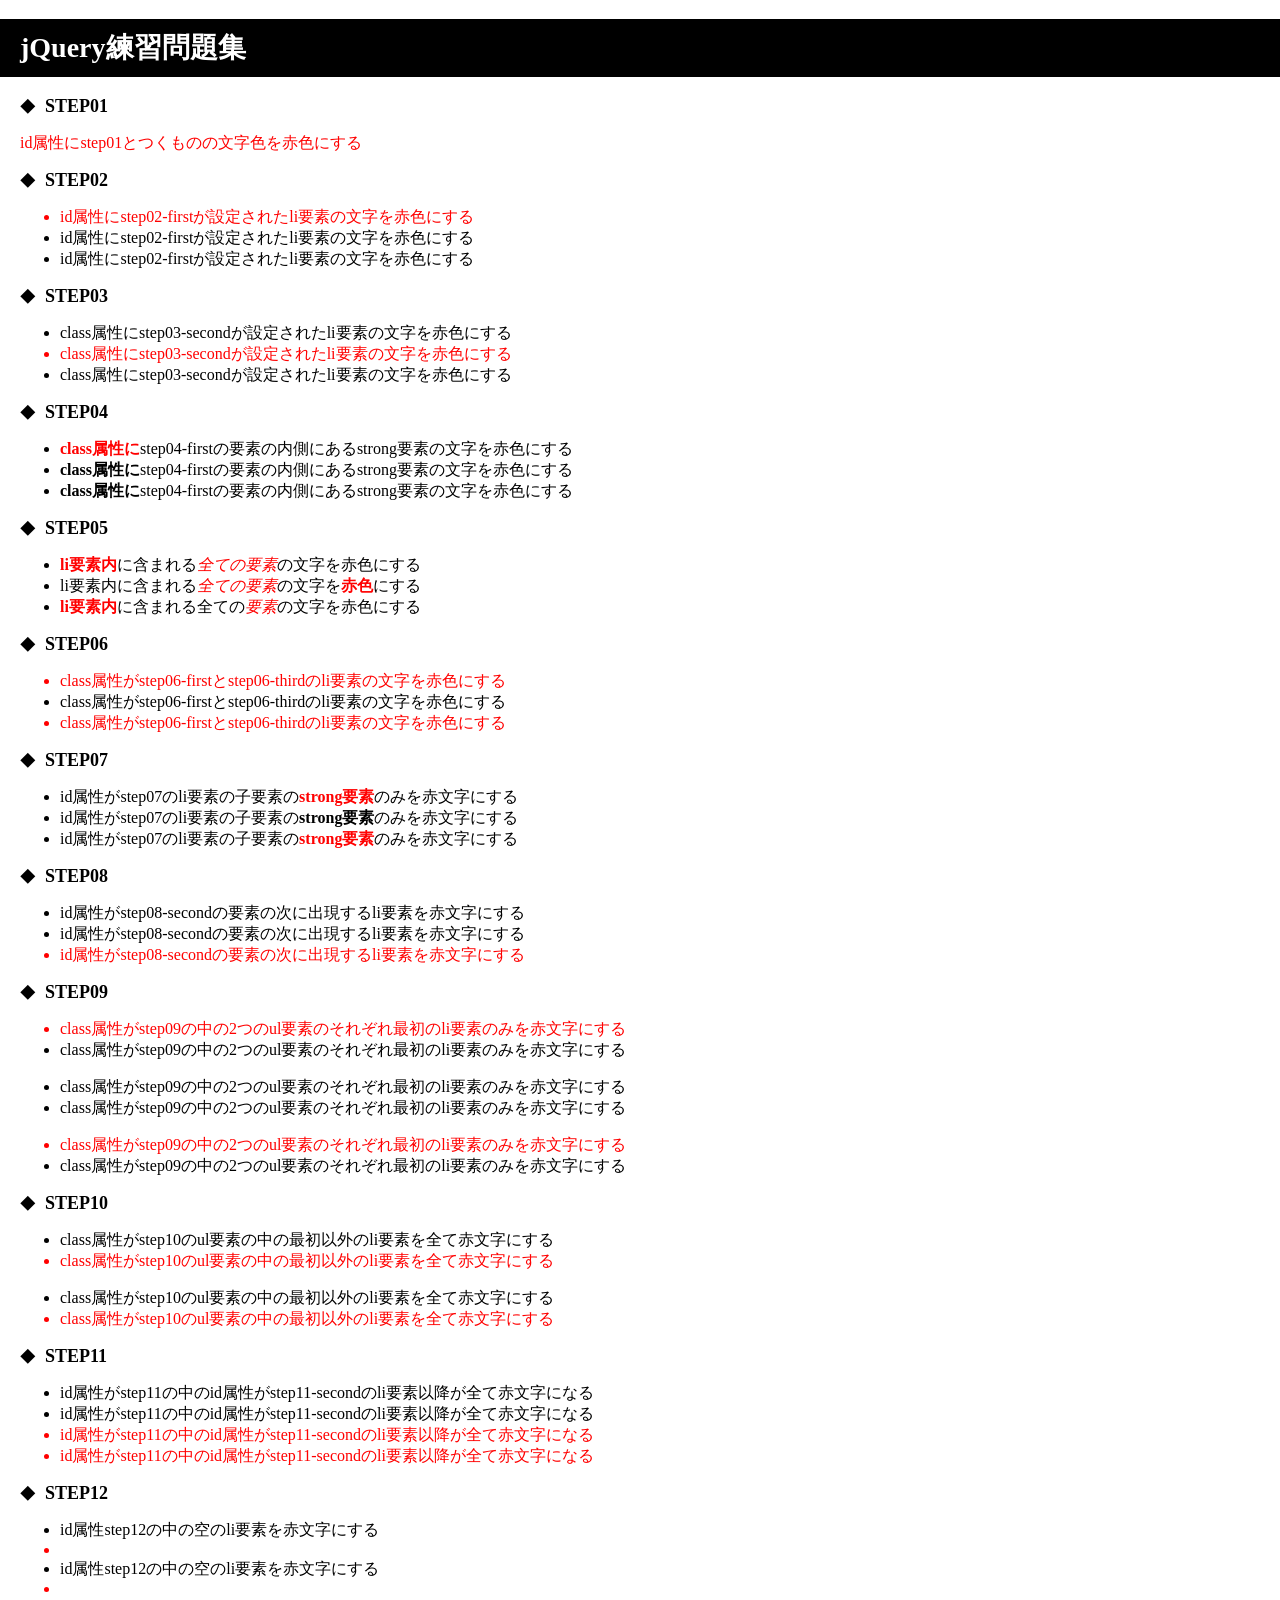
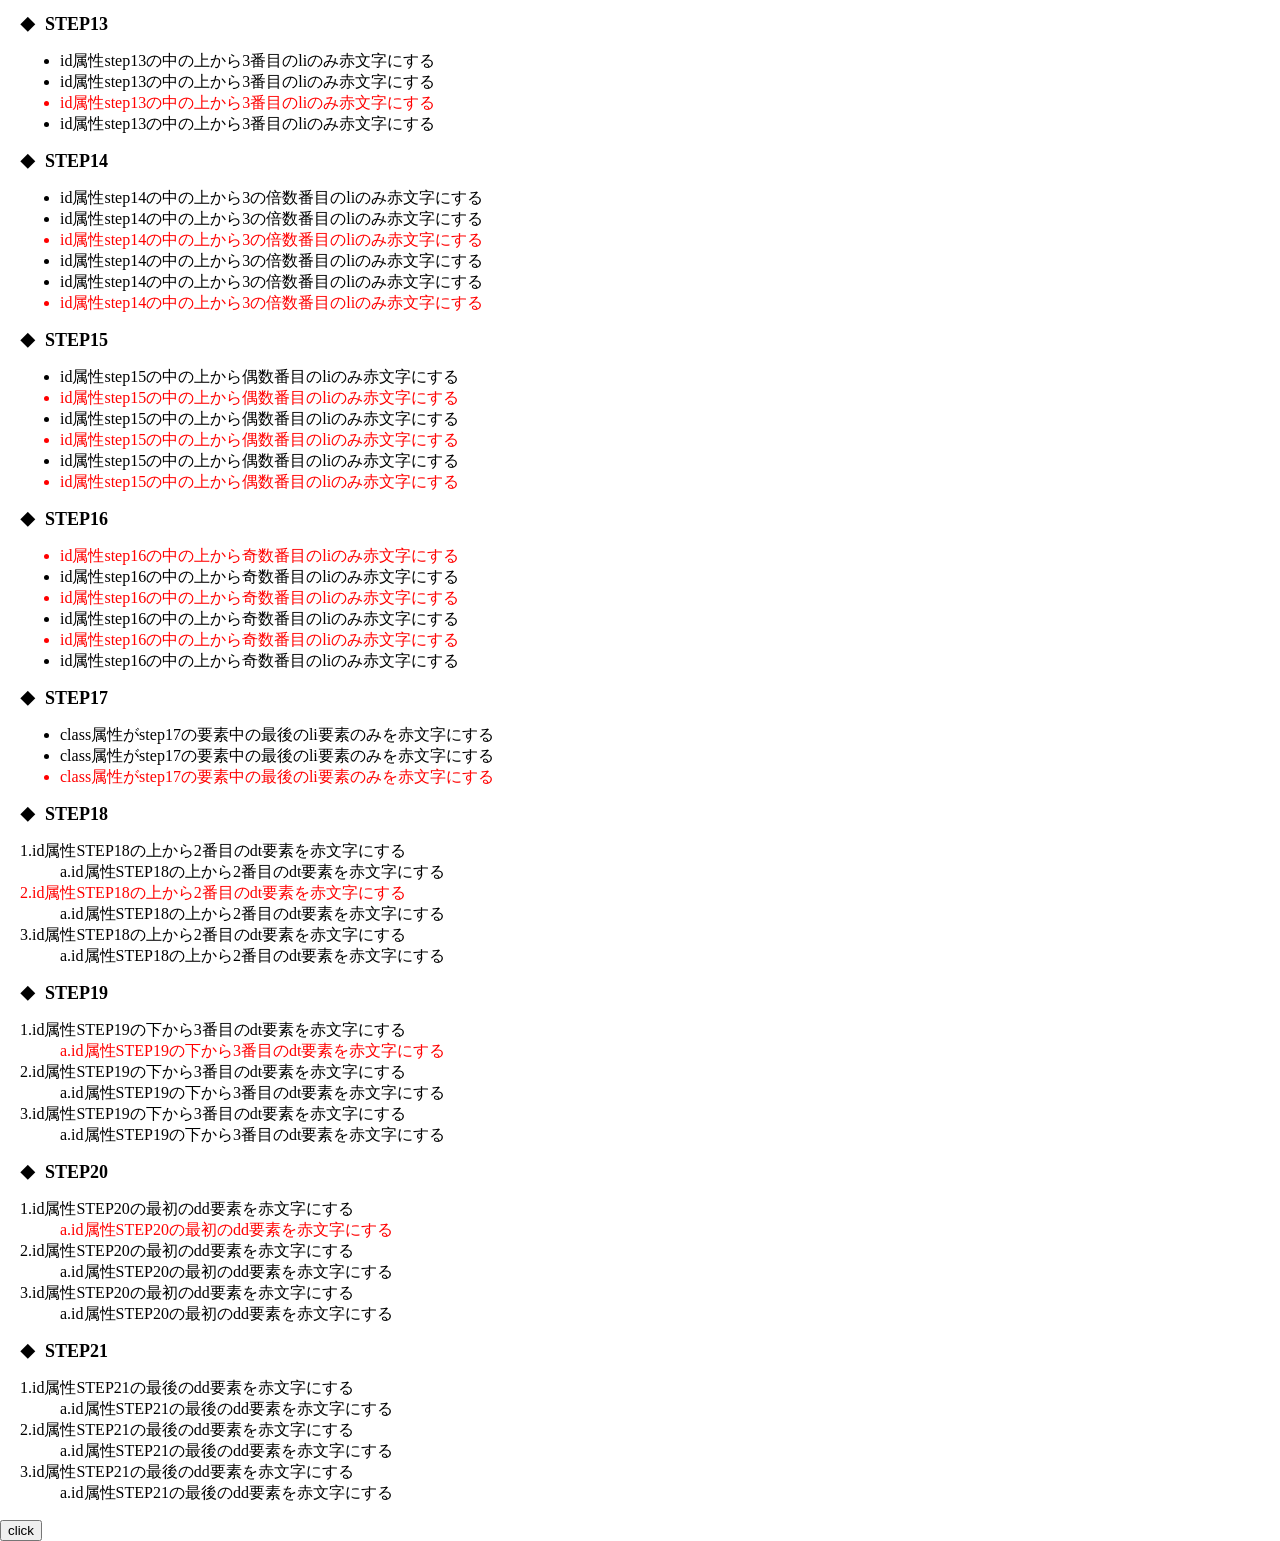
<file: 01_kiso/index.html>
<!DOCTYPE html>
<html lang="ja">
<head>
  <meta charset="UTF-8">
  <title>jQuery-kisoMondai</title>
  <link rel="stylesheet" href="style.css">
  <script src="https://code.jquery.com/jquery-3.4.1.js"
  integrity="sha256-WpOohJOqMqqyKL9FccASB9O0KwACQJpFTUBLTYOVvVU="
  crossorigin="anonymous"></script>
</head>
<body>
  <h1>jQuery練習問題集</h1>
  <section>
    <h2>STEP01</h2>
    <p id="step01">id属性にstep01とつくものの文字色を赤色にする</p>
  </section>
  <section>
    <h2>STEP02</h2>
    <ul id="step02">
      <li id="step02-first">id属性にstep02-firstが設定されたli要素の文字を赤色にする</li>
      <li id="step02-second">id属性にstep02-firstが設定されたli要素の文字を赤色にする</li>
      <li id="step02-third">id属性にstep02-firstが設定されたli要素の文字を赤色にする</li>
    </ul>
  </section>
  <section>
    <h2>STEP03</h2>
    <ul id="step03">
        <li class="step03-first">class属性にstep03-secondが設定されたli要素の文字を赤色にする</li>
        <li class="step03-second">class属性にstep03-secondが設定されたli要素の文字を赤色にする</li>
        <li class="step03-third">class属性にstep03-secondが設定されたli要素の文字を赤色にする</li>
      </ul>
  </section>
  <section>
    <h2>STEP04</h2>
    <ul id="step04">
        <li class="step04-first"><strong>class属性に</strong>step04-firstの要素の内側にあるstrong要素の文字を赤色にする</li>
        <li class="step04-second"><strong>class属性に</strong>step04-firstの要素の内側にあるstrong要素の文字を赤色にする</li>
        <li class="step04-third"><strong>class属性に</strong>step04-firstの要素の内側にあるstrong要素の文字を赤色にする</li>
      </ul>
  </section>
  <section>
    <h2>STEP05</h2>
    <ul id="step05">
        <li class="step05-first"><strong>li要素内</strong>に含まれる<em>全ての要素</em>の文字を赤色にする</li>
        <li class="step05-second">li要素内に含まれる<em>全ての要素</em>の文字を<strong>赤色</strong>にする</li>
        <li class="step05-third"><strong>li要素内</strong>に含まれる全ての<em>要素</em>の文字を赤色にする</li>
      </ul>
  </section>
  <section>
    <h2>STEP06</h2>
    <ul id="step06">
        <li class="step06-first">class属性がstep06-firstとstep06-thirdのli要素の文字を赤色にする</li>
        <li class="step06-second">class属性がstep06-firstとstep06-thirdのli要素の文字を赤色にする</li>
        <li class="step06-third">class属性がstep06-firstとstep06-thirdのli要素の文字を赤色にする</li>
      </ul>
  </section>
  <section>
    <h2>STEP07</h2>
    <ul id="step07">
        <li class="step07-first">id属性がstep07のli要素の子要素の<strong>strong要素</strong>のみを赤文字にする</li>
        <li class="step07-second">
          <div>
              id属性がstep07のli要素の子要素の<strong>strong要素</strong>のみを赤文字にする
          </div>
        </li>
        <li class="step07-third">id属性がstep07のli要素の子要素の<strong>strong要素</strong>のみを赤文字にする</li>
      </ul>
  </section>
  <section>
    <h2>STEP08</h2>
    <ul id="step08">
      <li id="step08-first">id属性がstep08-secondの要素の次に出現するli要素を赤文字にする</li>
      <li id="step08-second">id属性がstep08-secondの要素の次に出現するli要素を赤文字にする</li>
      <li id="step08-third">id属性がstep08-secondの要素の次に出現するli要素を赤文字にする</li>
    </ul>
  </section>
  <section>
    <h2>STEP09</h2>
    <ul class="step09">
      <li>class属性がstep09の中の2つのul要素のそれぞれ最初のli要素のみを赤文字にする</li>
      <li>class属性がstep09の中の2つのul要素のそれぞれ最初のli要素のみを赤文字にする</li>
    </ul>
    <ul>
      <li>class属性がstep09の中の2つのul要素のそれぞれ最初のli要素のみを赤文字にする</li>
      <li>class属性がstep09の中の2つのul要素のそれぞれ最初のli要素のみを赤文字にする</li>
    </ul>
    <ul class="step09">
      <li>class属性がstep09の中の2つのul要素のそれぞれ最初のli要素のみを赤文字にする</li>
      <li>class属性がstep09の中の2つのul要素のそれぞれ最初のli要素のみを赤文字にする</li>
    </ul>
  </section>
  <section>
    <h2>STEP10</h2>
    <ul class="step10">
        <li>class属性がstep10のul要素の中の最初以外のli要素を全て赤文字にする</li>
        <li>class属性がstep10のul要素の中の最初以外のli要素を全て赤文字にする</li>
    </ul>
    <ul class="step10">
      <li>class属性がstep10のul要素の中の最初以外のli要素を全て赤文字にする</li>
      <li>class属性がstep10のul要素の中の最初以外のli要素を全て赤文字にする</li>
    </ul>
  </section>
  <section>
    <h2>STEP11</h2>
    <ul id="step11">
      <li id="step11-first">id属性がstep11の中のid属性がstep11-secondのli要素以降が全て赤文字になる</li>
      <li id="step11-second">id属性がstep11の中のid属性がstep11-secondのli要素以降が全て赤文字になる</li>
      <li id="step11-third">id属性がstep11の中のid属性がstep11-secondのli要素以降が全て赤文字になる</li>
      <li id="step11-fourth">id属性がstep11の中のid属性がstep11-secondのli要素以降が全て赤文字になる</li>
    </ul>
  </section>
  <section>
    <h2>STEP12</h2>
    <ul id="step12">
      <li id="step12-first">id属性step12の中の空のli要素を赤文字にする</li>
      <li id="step12-second"></li>
      <li id="step12-third">id属性step12の中の空のli要素を赤文字にする</li>
      <li id="step12-fourth"></li>
    </ul>
  </section>
  <section>
    <h2>STEP13</h2>
    <ul id="step13">
      <li>id属性step13の中の上から3番目のliのみ赤文字にする</li>
      <li>id属性step13の中の上から3番目のliのみ赤文字にする</li>
      <li>id属性step13の中の上から3番目のliのみ赤文字にする</li>
      <li>id属性step13の中の上から3番目のliのみ赤文字にする</li>
    </ul>
  </section>
  <section>
    <h2>STEP14</h2>
    <ul id="step14">
      <li>id属性step14の中の上から3の倍数番目のliのみ赤文字にする</li>
      <li>id属性step14の中の上から3の倍数番目のliのみ赤文字にする</li>
      <li>id属性step14の中の上から3の倍数番目のliのみ赤文字にする</li>
      <li>id属性step14の中の上から3の倍数番目のliのみ赤文字にする</li>
      <li>id属性step14の中の上から3の倍数番目のliのみ赤文字にする</li>
      <li>id属性step14の中の上から3の倍数番目のliのみ赤文字にする</li>
    </ul>
  </section>
  <section>
    <h2>STEP15</h2>
    <ul id="step15">
      <li>id属性step15の中の上から偶数番目のliのみ赤文字にする</li>
      <li>id属性step15の中の上から偶数番目のliのみ赤文字にする</li>
      <li>id属性step15の中の上から偶数番目のliのみ赤文字にする</li>
      <li>id属性step15の中の上から偶数番目のliのみ赤文字にする</li>
      <li>id属性step15の中の上から偶数番目のliのみ赤文字にする</li>
      <li>id属性step15の中の上から偶数番目のliのみ赤文字にする</li>
    </ul>
  </section>
  <section>
    <h2>STEP16</h2>
    <ul id="step16">
      <li>id属性step16の中の上から奇数番目のliのみ赤文字にする</li>
      <li>id属性step16の中の上から奇数番目のliのみ赤文字にする</li>
      <li>id属性step16の中の上から奇数番目のliのみ赤文字にする</li>
      <li>id属性step16の中の上から奇数番目のliのみ赤文字にする</li>
      <li>id属性step16の中の上から奇数番目のliのみ赤文字にする</li>
      <li>id属性step16の中の上から奇数番目のliのみ赤文字にする</li>
    </ul>
  </section>
  <section>
    <h2>STEP17</h2>
    <ul id="step17">
      <li>class属性がstep17の要素中の最後のli要素のみを赤文字にする</li>
      <li>class属性がstep17の要素中の最後のli要素のみを赤文字にする</li>
      <li>class属性がstep17の要素中の最後のli要素のみを赤文字にする</li>
    </ul>
  </section>
  <section>
    <h2>STEP18</h2>
    <dl id="step18">
      <dt>1.id属性STEP18の上から2番目のdt要素を赤文字にする</dt>
      <dd>a.id属性STEP18の上から2番目のdt要素を赤文字にする</dd>
      <dt>2.id属性STEP18の上から2番目のdt要素を赤文字にする</dt>
      <dd>a.id属性STEP18の上から2番目のdt要素を赤文字にする</dd>
      <dt>3.id属性STEP18の上から2番目のdt要素を赤文字にする</dt>
      <dd>a.id属性STEP18の上から2番目のdt要素を赤文字にする</dd>
    </dl>
  </section>
  <section>
    <h2>STEP19</h2>
    <dl id="step19">
      <dt>1.id属性STEP19の下から3番目のdt要素を赤文字にする</dt>
      <dd>a.id属性STEP19の下から3番目のdt要素を赤文字にする</dd>
      <dt>2.id属性STEP19の下から3番目のdt要素を赤文字にする</dt>
      <dd>a.id属性STEP19の下から3番目のdt要素を赤文字にする</dd>
      <dt>3.id属性STEP19の下から3番目のdt要素を赤文字にする</dt>
      <dd>a.id属性STEP19の下から3番目のdt要素を赤文字にする</dd>
    </dl>
  </section>
  <section>
    <h2>STEP20</h2>
    <dl id="step20">
      <dt>1.id属性STEP20の最初のdd要素を赤文字にする</dt>
      <dd>a.id属性STEP20の最初のdd要素を赤文字にする</dd>
      <dt>2.id属性STEP20の最初のdd要素を赤文字にする</dt>
      <dd>a.id属性STEP20の最初のdd要素を赤文字にする</dd>
      <dt>3.id属性STEP20の最初のdd要素を赤文字にする</dt>
      <dd>a.id属性STEP20の最初のdd要素を赤文字にする</dd>
    </dl>
  </section>
  <section>
    <h2>STEP21</h2>
    <dl id="step21">
      <dt>1.id属性STEP21の最後のdd要素を赤文字にする</dt>
      <dd>a.id属性STEP21の最後のdd要素を赤文字にする</dd>
      <dt>2.id属性STEP21の最後のdd要素を赤文字にする</dt>
      <dd>a.id属性STEP21の最後のdd要素を赤文字にする</dd>
      <dt>3.id属性STEP21の最後のdd要素を赤文字にする</dt>
      <dd>a.id属性STEP21の最後のdd要素を赤文字にする</dd>
    </dl>
  </section>
  <button id="js-btn">click</button>
</body>
<script type="text/javascript" src="jquery-kiso.js"></script>
</html>
</file>
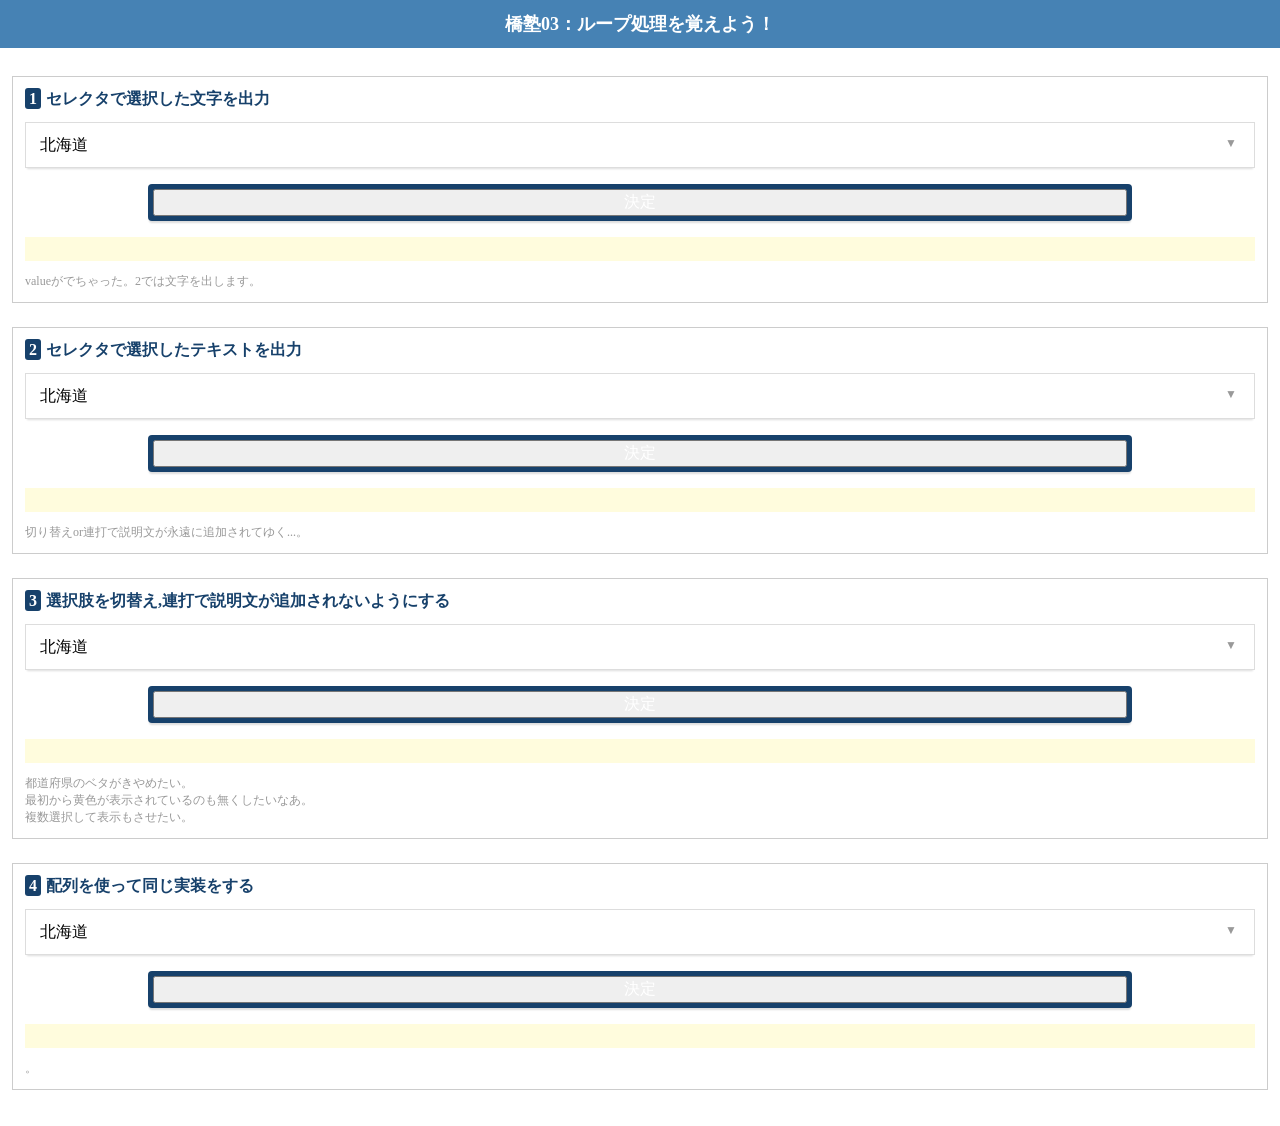
<file: 03_prefecturesList/index.html>
<!DOCTYPE html>
<html lang="ja">
<head>
  <meta charset="UTF-8">
  <meta name="viewport" content="width=device-width, initial-scale=1.0">
  <link rel="stylesheet" href="../03_prefecturesList/css/style.css">
  <script src="https://code.jquery.com/jquery-3.4.1.js"
  integrity="sha256-WpOohJOqMqqyKL9FccASB9O0KwACQJpFTUBLTYOVvVU="
  crossorigin="anonymous"></script>
  <title>都道府県リスト</title>
</head>
<body>
  <header class="header l-bottom-medium">
    <p>橋塾03：ループ処理を覚えよう！</p>
  </header>
  <section class="section-container">
  <!-- ▼１ -->
    <div class="prefectures-container l-bottom-large">
      <div class="prefectures-header">
        <span class="prefectures-number l-right-small">1</span>セレクタで選択した文字を出力
      </div>
      <div class="prefectures-select-container">
        <select id="js-prefectures" class="prefectures-select l-bottom-medium">
          <option value="hokkaido">北海道</option>
          <option value="aomori">青森県</option>
          <option value="iwate">岩手県</option>
          <option value="miyagi">宮城県</option>
          <option value="akita">秋田県</option>
          <option value="yamagata">山形県</option>
        </select>
      </div>
      <div class="btn-normal l-bottom-medium"> 
        <button id="js-button">決定</button>
      </div>
      <div class="prefacture-result">
        <p id="js-prefacture-result" ></p>
      </div>
      <p class="comment">valueがでちゃった。2では文字を出します。</p>
    </div>
  <!-- ▲１ -->

  <!-- ▼2 -->
  <div class="prefectures-container l-bottom-large">
      <div class="prefectures-header">
        <span class="prefectures-number l-right-small">2</span>セレクタで選択したテキストを出力
      </div>
      <div class="prefectures-select-container">
        <select id="js-prefectures2" class="prefectures-select l-bottom-medium">
          <option value="hokkaido">北海道</option>
          <option value="aomori">青森県</option>
          <option value="iwate">岩手県</option>
          <option value="miyagi">宮城県</option>
          <option value="akita">秋田県</option>
          <option value="yamagata">山形県</option>
        </select>
      </div>
      <div class="btn-normal l-bottom-medium"> 
        <button id="js-button2">決定</button>
      </div>
      <div class="prefacture-result">
        <p id="js-prefacture-result2"></p>
      </div>
      <p class="comment">切り替えor連打で説明文が永遠に追加されてゆく...。</p>
    </div>
  <!-- ▲2 -->

  <!-- ▼3 -->
    <div class="prefectures-container l-bottom-large">
      <div class="prefectures-header">
        <span class="prefectures-number l-right-small">3</span>選択肢を切替え,連打で説明文が追加されないようにする
      </div>
      <div class="prefectures-select-container">
        <select id="js-prefectures3" class="prefectures-select l-bottom-medium">
          <option value="hokkaido">北海道</option>
          <option value="aomori">青森県</option>
          <option value="iwate">岩手県</option>
          <option value="miyagi">宮城県</option>
          <option value="akita">秋田県</option>
          <option value="yamagata">山形県</option>
        </select>
      </div>
      <div class="btn-normal l-bottom-medium"> 
        <button id="js-button3">決定</button>
      </div>
      <div class="prefacture-result">
        <p id="js-prefacture-result3"></p>
      </div>
      <p class="comment">都道府県のベタがきやめたい。<br>最初から黄色が表示されているのも無くしたいなあ。<br>複数選択して表示もさせたい。</p>
    </div>
  <!-- ▲3 -->

  <!-- ▼4 -->
    <div class="prefectures-container l-bottom-large">
      <div class="prefectures-header">
        <span class="prefectures-number l-right-small">4</span>配列を使って同じ実装をする
      </div>
      <div class="prefectures-select-container">
        <select id="js-prefectures4" class="prefectures-select l-bottom-medium">
          <option value="hokkaido">北海道</option>
          <option value="aomori">青森県</option>
          <option value="iwate">岩手県</option>
          <option value="miyagi">宮城県</option>
          <option value="akita">秋田県</option>
          <option value="yamagata">山形県</option>
        </select>
      </div>
      <div class="btn-normal l-bottom-medium"> 
        <button id="js-button4">決定</button>
      </div>
      <div class="prefacture-result">
        <p id="js-prefacture-result4"></p>
      </div>
      <p class="comment">。</p>
    </div>
    <!-- ▲4 -->
    </section>
  </section>
  <script type="text/javascript" src="js/prefecturesList.js"></script>
</body>
</html>
</file>
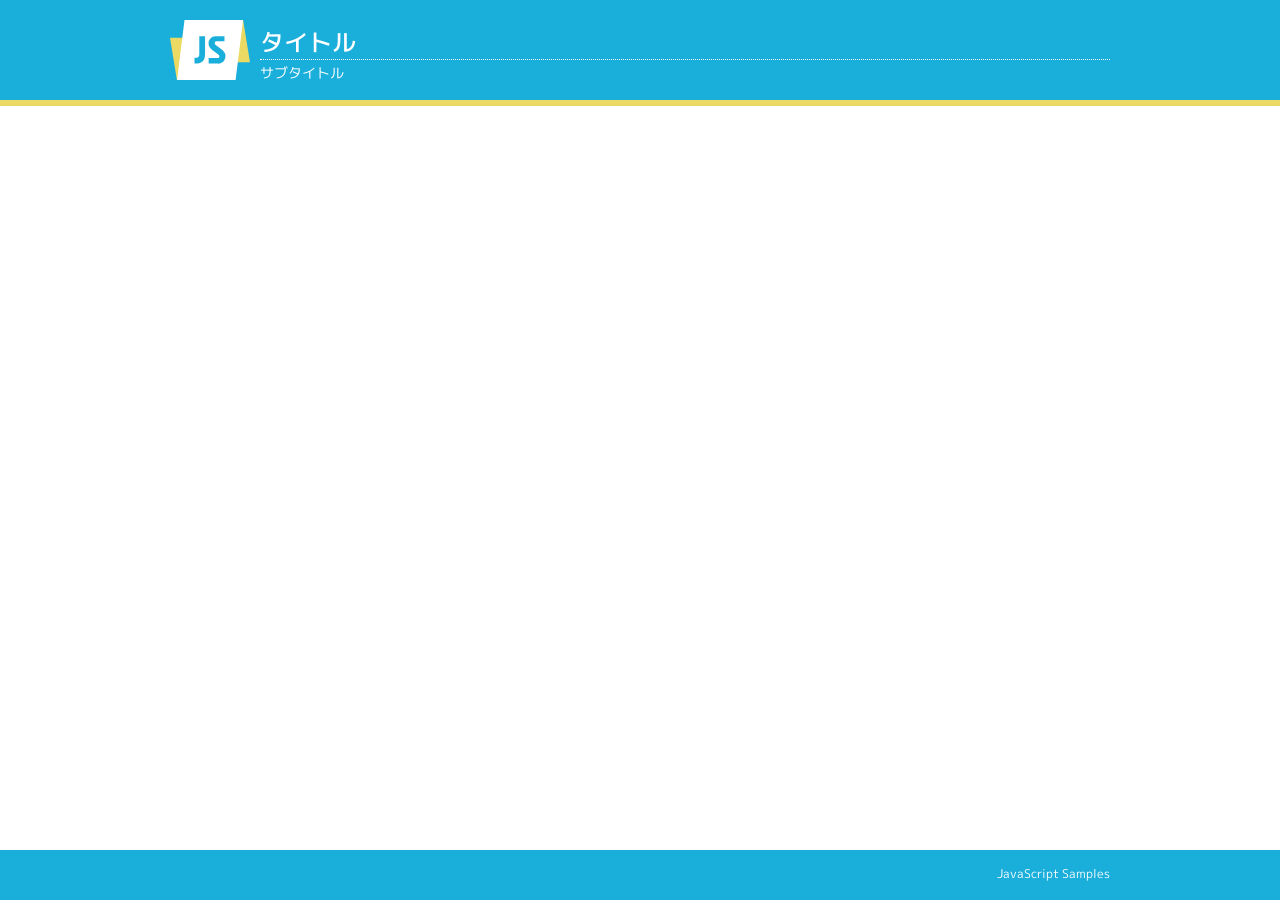
<file: 00_book-js/practice/2-02_tag/index.html>
<!doctype html>
<html>
<head>
<meta charset="UTF-8">
<meta name="viewport" content="width=device-width,initial-scale=1">
<title>テンプレート</title>
<link href="../../_common/images/favicon.ico" rel="shortcut icon">
<link href="https://fonts.googleapis.com/css?family=M+PLUS+1p:400,500" rel="stylesheet">
<link href="../../_common/css/style.css" rel="stylesheet">
</head>
<body>
<header>
<div class="container">
<h1>タイトル</h1>
<h2>サブタイトル</h2>
</div><!-- /.container -->
</header>
<main>
<div class="container">
<section>

</section>
</div><!-- /.container -->
</main>
<footer>
<div class="container">
<p>JavaScript Samples</p>
</div><!-- /.container -->
</footer>
<script src="script.js"></script>
<script>
  'use strict';
  console.log('よくかき食う客だ');
</script>
</body>
</html>
</file>
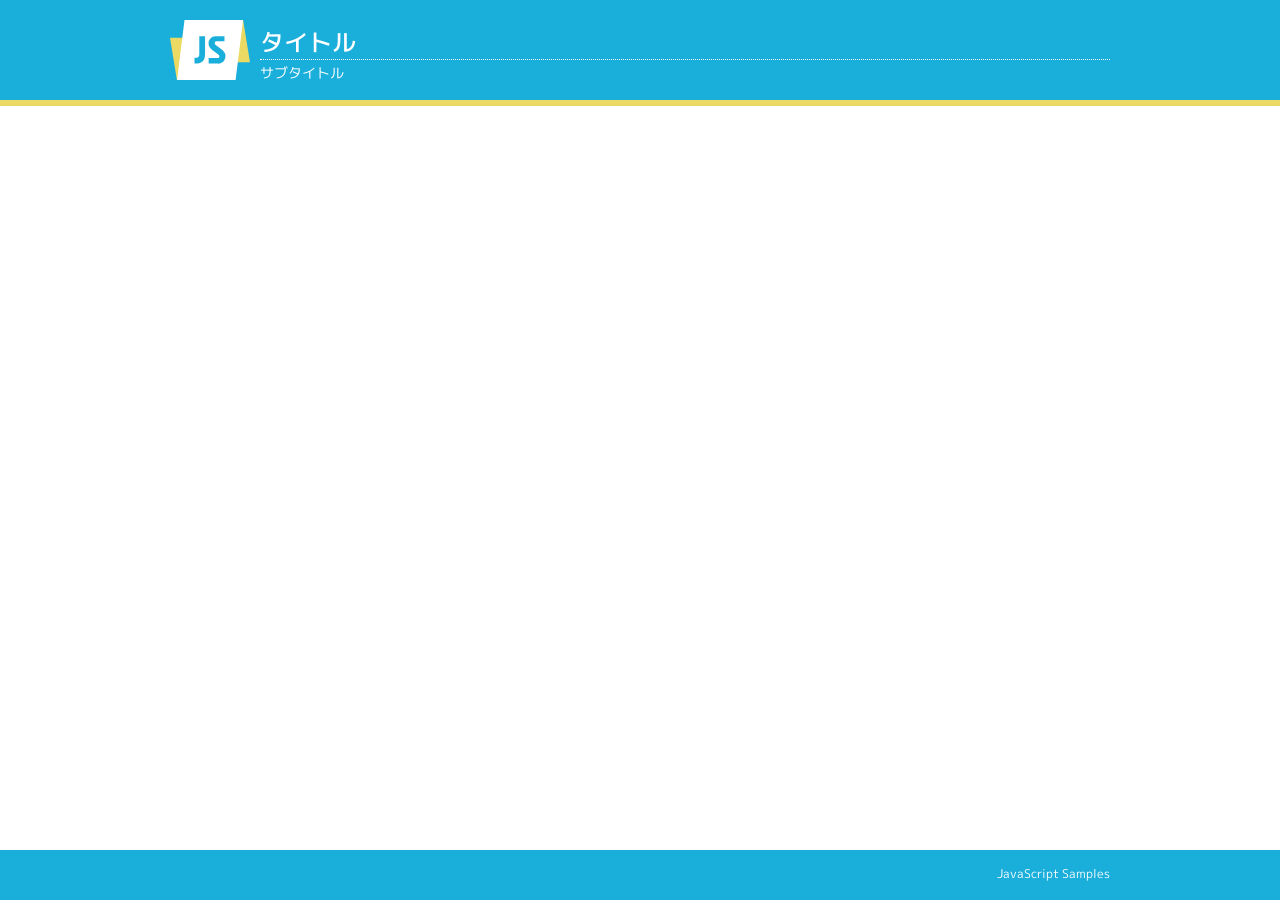
<file: 00_book-js/practice/2-03_alert/index.html>
<!doctype html>
<html>
<head>
<meta charset="UTF-8">
<meta name="viewport" content="width=device-width,initial-scale=1">
<title>テンプレート</title>
<link href="../../_common/images/favicon.ico" rel="shortcut icon">
<link href="https://fonts.googleapis.com/css?family=M+PLUS+1p:400,500" rel="stylesheet">
<link href="../../_common/css/style.css" rel="stylesheet">
</head>
<body>
<header>
<div class="container">
<h1>タイトル</h1>
<h2>サブタイトル</h2>
</div><!-- /.container -->
</header>
<main>
<div class="container">
<section>

</section>
</div><!-- /.container -->
</main>
<footer>
<div class="container">
<p>JavaScript Samples</p>
</div><!-- /.container -->
</footer>
<script>
  'use sstrict';
  window.alert('アプリ連携が完了しました！');
</script>
</body>
</html>
</file>
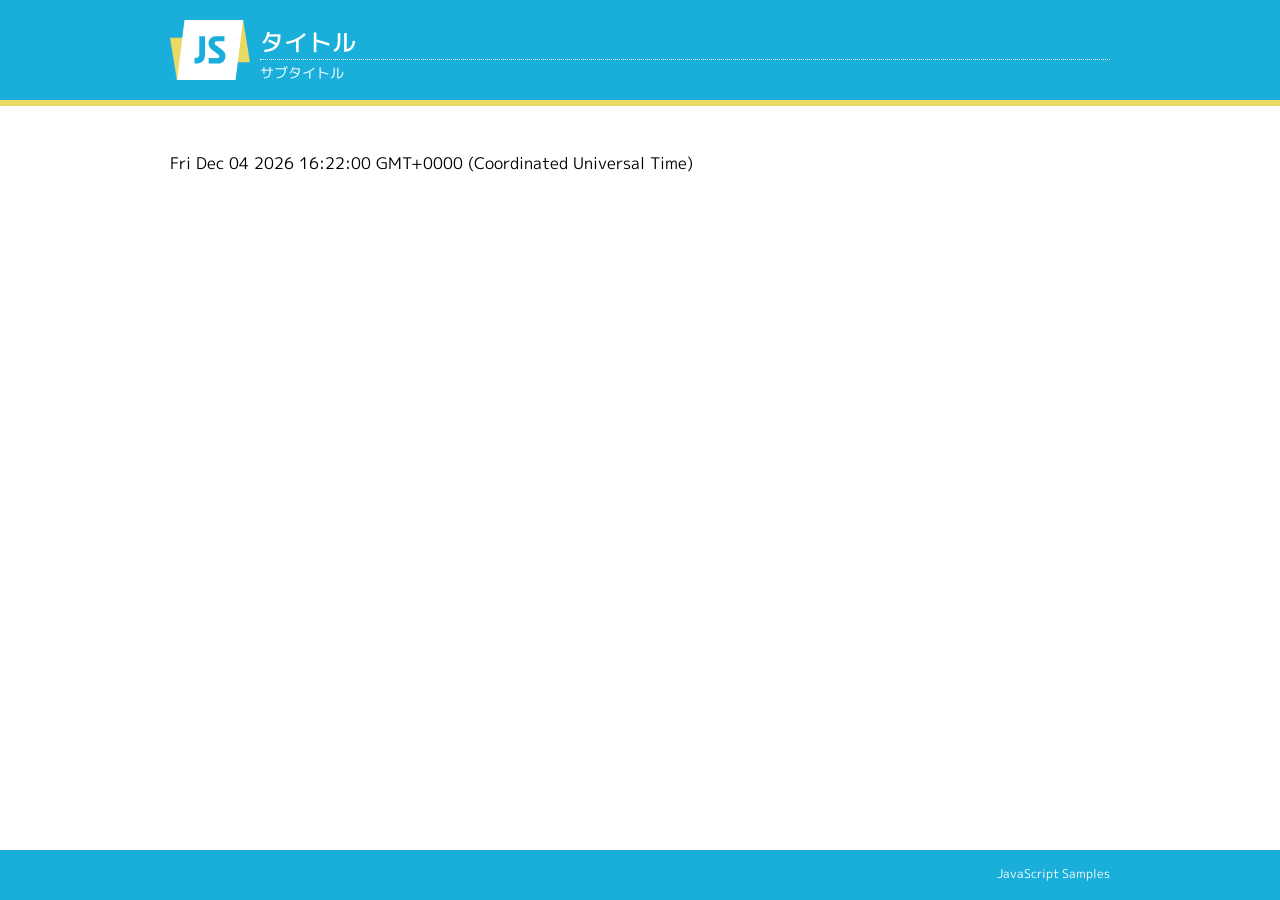
<file: 00_book-js/practice/2-04_html/index.html>
<!doctype html>
<html>
<head>
<meta charset="UTF-8">
<meta name="viewport" content="width=device-width,initial-scale=1">
<title>テンプレート</title>
<link href="../../_common/images/favicon.ico" rel="shortcut icon">
<link href="https://fonts.googleapis.com/css?family=M+PLUS+1p:400,500" rel="stylesheet">
<link href="../../_common/css/style.css" rel="stylesheet">
</head>
<body>
<header>
<div class="container">
<h1>タイトル</h1>
<h2>サブタイトル</h2>
</div><!-- /.container -->
</header>
<main>
<div class="container">
<section>
  <p id="choice">ここに日時を表示します！</p>
</section>
</div><!-- /.container -->
</main>
<footer>
<div class="container">
<p>JavaScript Samples</p>
</div><!-- /.container -->
</footer>
<script>
  'use strict';
  document.getElementById('choice').textContent = new Date();
  console.log(document.getElementById('choice').textContent);
  </script>
</body>
</html>
</file>
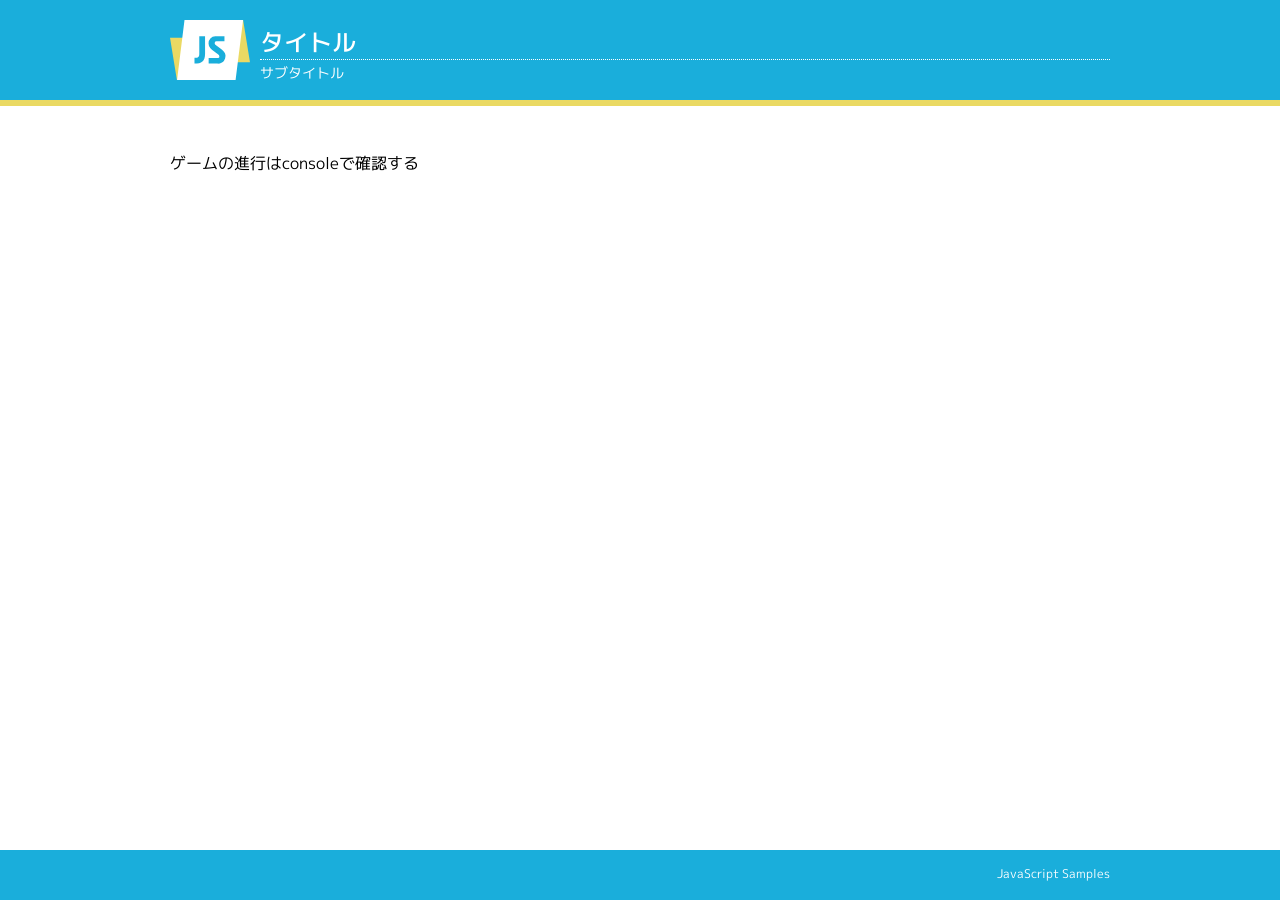
<file: 00_book-js/practice/3-01_if/index.html>
<!doctype html>
<html>
<head>
<meta charset="UTF-8">
<meta name="viewport" content="width=device-width,initial-scale=1">
<title>テンプレート</title>
<link href="../../_common/images/favicon.ico" rel="shortcut icon">
<link href="https://fonts.googleapis.com/css?family=M+PLUS+1p:400,500" rel="stylesheet">
<link href="../../_common/css/style.css" rel="stylesheet">
</head>
<body>
<header>
<div class="container">
<h1>タイトル</h1>
<h2>サブタイトル</h2>
</div><!-- /.container -->
</header>
<main>
<div class="container">
<section>
  <p>ゲームの進行はconsoleで確認する</p>
</section>
</div><!-- /.container -->
</main>
<footer>
<div class="container">
<p>JavaScript Samples</p>
</div><!-- /.container -->
</footer>
<script>
  'use strict';
  if(window.confirm('ゲームスタート！準備はいい？')){
    console.log('ゲームを開始します');
  } else{
    console.log('ゲームを終了します');
  }
</script>
</body>
</html>
</file>
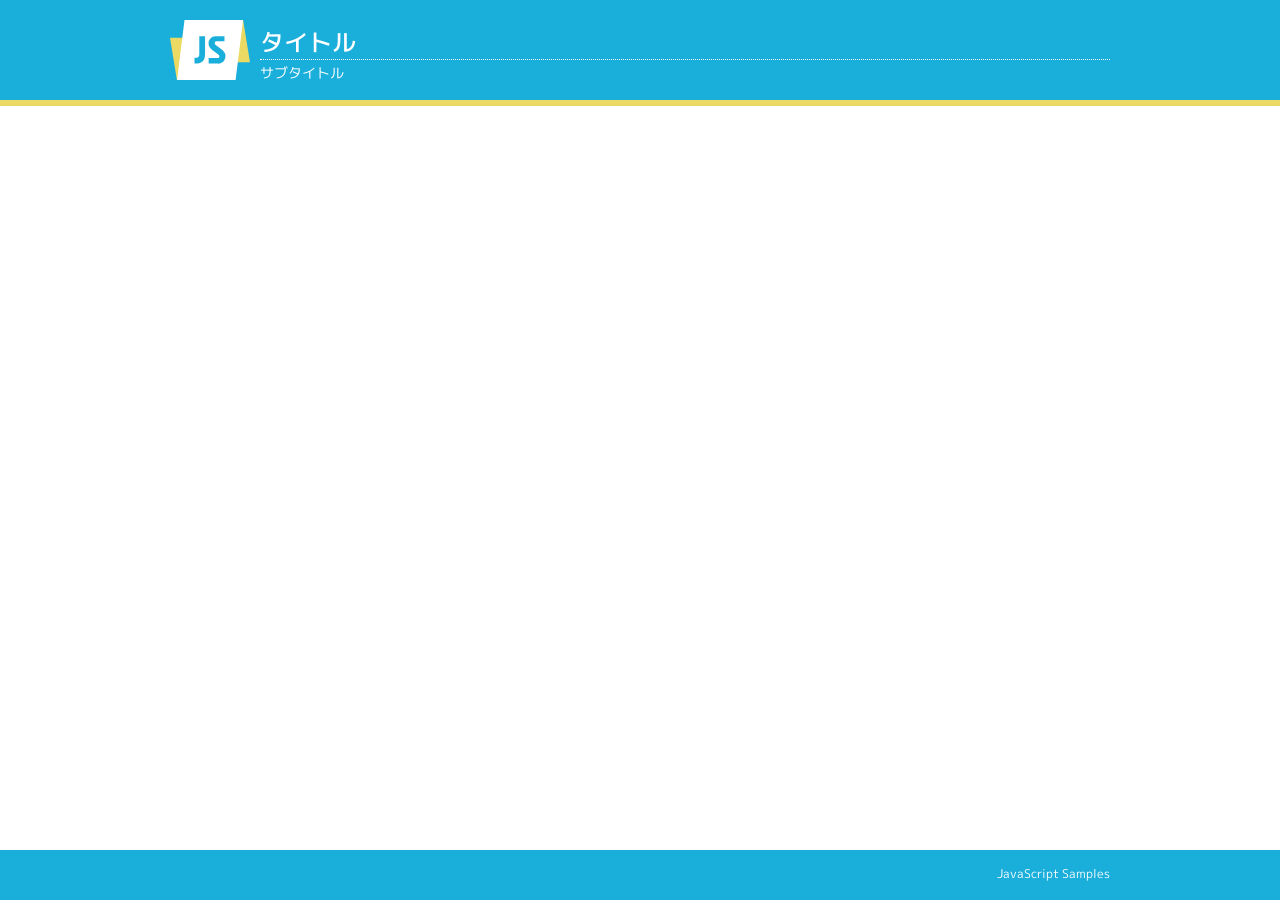
<file: 00_book-js/practice/3-02_let-const/index.html>
<!doctype html>
<html>
<head>
<meta charset="UTF-8">
<meta name="viewport" content="width=device-width,initial-scale=1">
<title>テンプレート</title>
<link href="../../_common/images/favicon.ico" rel="shortcut icon">
<link href="https://fonts.googleapis.com/css?family=M+PLUS+1p:400,500" rel="stylesheet">
<link href="../../_common/css/style.css" rel="stylesheet">
</head>
<body>
<header>
<div class="container">
<h1>タイトル</h1>
<h2>サブタイトル</h2>
</div><!-- /.container -->
</header>
<main>
<div class="container">
<section>

</section>
</div><!-- /.container -->
</main>
<footer>
<div class="container">
<p>JavaScript Samples</p>
</div><!-- /.container -->
</footer>
<script>
  'use strict';
  let answer = 'yes';
  console.log(answer);
  answer = 'no';
  console.log(answer);
</script>
</body>
</html>
</file>
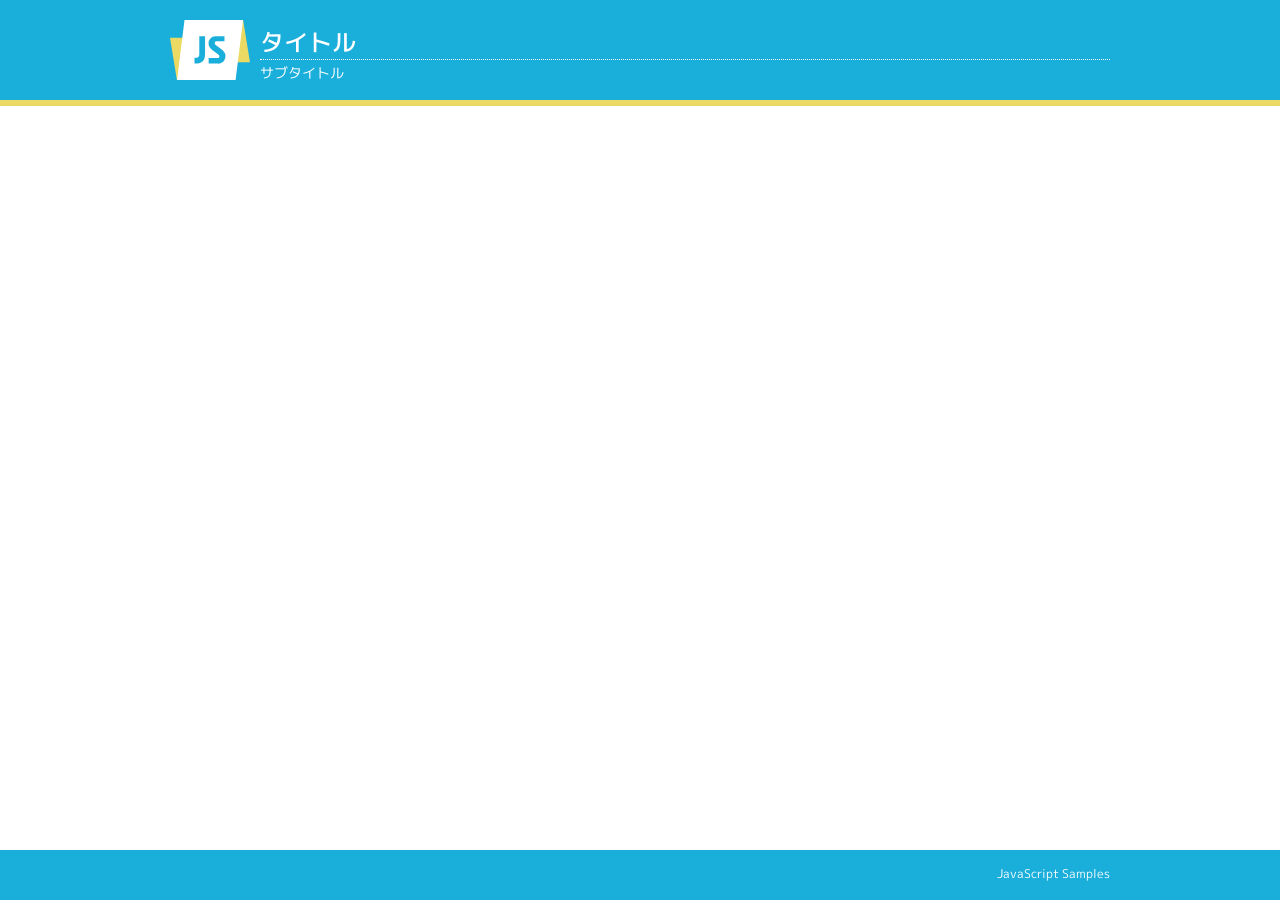
<file: 00_book-js/practice/3-03_elseif/index.html>
<!doctype html>
<html>
<head>
<meta charset="UTF-8">
<meta name="viewport" content="width=device-width,initial-scale=1">
<title>テンプレート</title>
<link href="../../_common/images/favicon.ico" rel="shortcut icon">
<link href="https://fonts.googleapis.com/css?family=M+PLUS+1p:400,500" rel="stylesheet">
<link href="../../_common/css/style.css" rel="stylesheet">
</head>
<body>
<header>
<div class="container">
<h1>タイトル</h1>
<h2>サブタイトル</h2>
</div><!-- /.container -->
</header>
<main>
<div class="container">
<section>

</section>
</div><!-- /.container -->
</main>
<footer>
<div class="container">
<p>JavaScript Samples</p>
</div><!-- /.container -->
</footer>
<script>
  'use strict';
  const answer = window.prompt('ヘルプを見ますか？');
  if (answer === 'yes') {
    window.alert('タップでジャンプします。');
  } else if (answer === 'no') {
    window.alert('ゲーム起動中...');
  } else {
    window.alert('yesかnoでお答えください');
  }
</script>
</body>
</html>
</file>
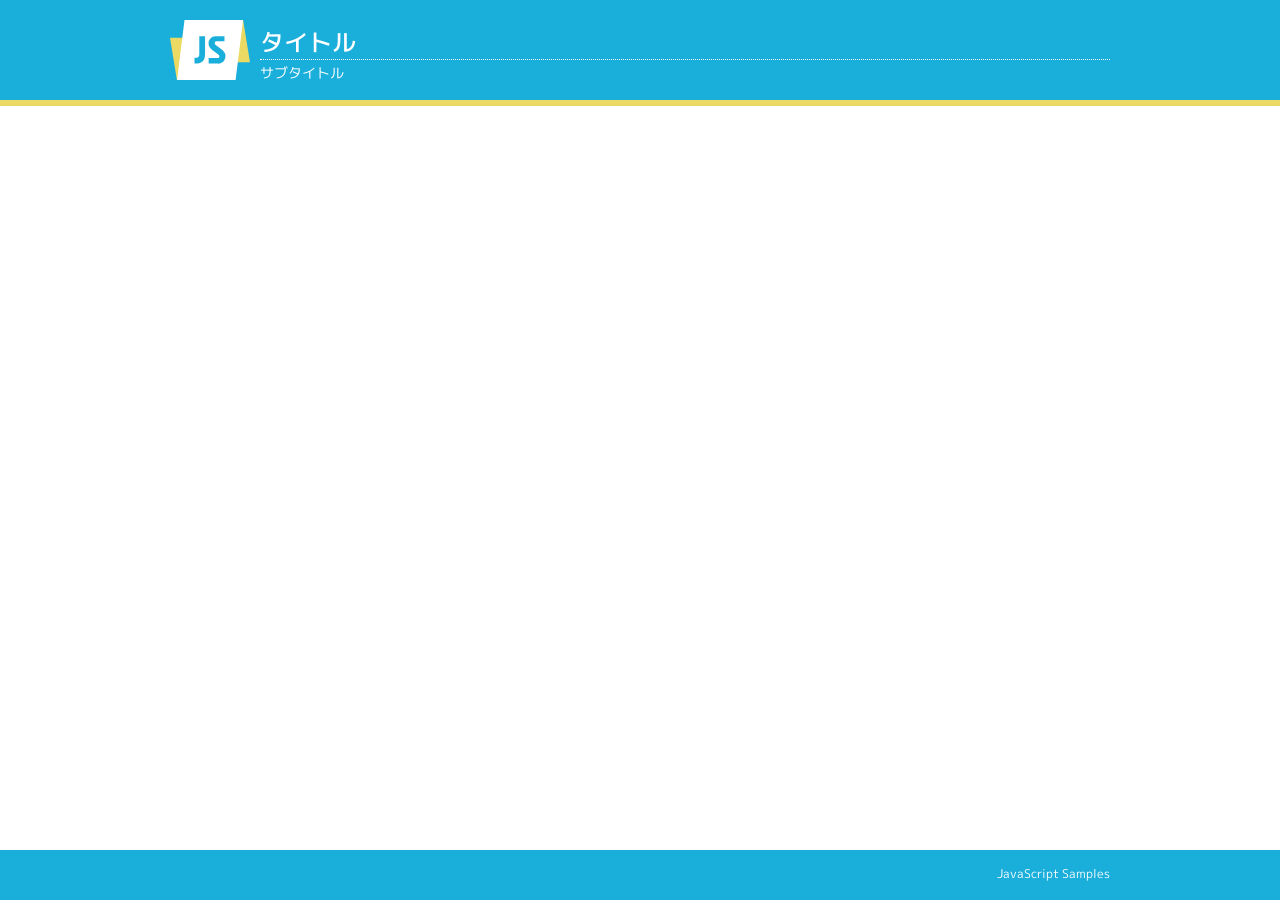
<file: 00_book-js/practice/3-04_comparison/index.html>
<!doctype html>
<html>
<head>
<meta charset="UTF-8">
<meta name="viewport" content="width=device-width,initial-scale=1">
<title>テンプレート</title>
<link href="../../_common/images/favicon.ico" rel="shortcut icon">
<link href="https://fonts.googleapis.com/css?family=M+PLUS+1p:400,500" rel="stylesheet">
<link href="../../_common/css/style.css" rel="stylesheet">
</head>
<body>
<header>
<div class="container">
<h1>タイトル</h1>
<h2>サブタイトル</h2>
</div><!-- /.container -->
</header>
<main>
<div class="container">
<section>

</section>
</div><!-- /.container -->
</main>
<footer>
<div class="container">
<p>JavaScript Samples</p>
</div><!-- /.container -->
</footer>
<script>
  'use strict';

  const number = Math.floor(Math.random() * 6);
  const answer = parseInt(window.prompt('数当てゲーム。0~6の数字を入力してね。'));
  let message;
  if (answer === number) {
    message = 'あたり！';
  } else if (answer > number) {
    message = '残念でした！もっと小さい！';
  } else {
    message = '0~5の数字を入力してね！';
  }
  window.alert(message);
</script>
</body>
</html>
</file>
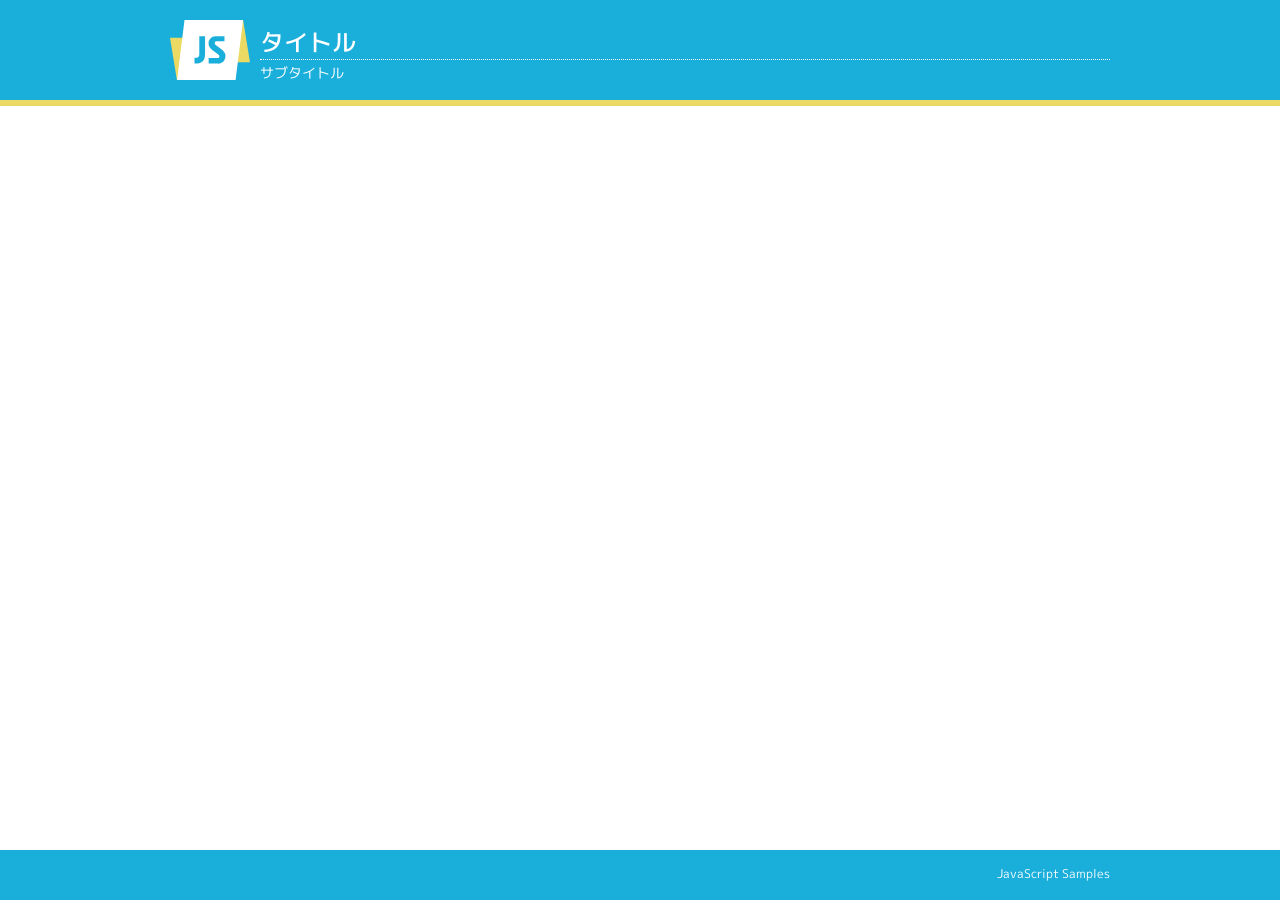
<file: 00_book-js/practice/3-05_logical/index.html>
<!doctype html>
<html>
<head>
<meta charset="UTF-8">
<meta name="viewport" content="width=device-width,initial-scale=1">
<title>テンプレート</title>
<link href="../../_common/images/favicon.ico" rel="shortcut icon">
<link href="https://fonts.googleapis.com/css?family=M+PLUS+1p:400,500" rel="stylesheet">
<link href="../../_common/css/style.css" rel="stylesheet">
</head>
<body>
<header>
<div class="container">
<h1>タイトル</h1>
<h2>サブタイトル</h2>
</div><!-- /.container -->
</header>
<main>
<div class="container">
<section>

</section>
</div><!-- /.container -->
</main>
<footer>
<div class="container">
<p>JavaScript Samples</p>
</div><!-- /.container -->
</footer>
<script>
  'use strict';

  const hour = new Date() .getHours();
  
  if(hour >= 19 && hour < 21){
    window.alert('お弁当30%off');
  } else if(hour === 9 || hour === 15){
    window.alert('お弁当１個買ったら１個おまけ！');
  } else{
    window.alert('お弁当はいかがですか？');
  }
</script>
</body>
</html>
</file>
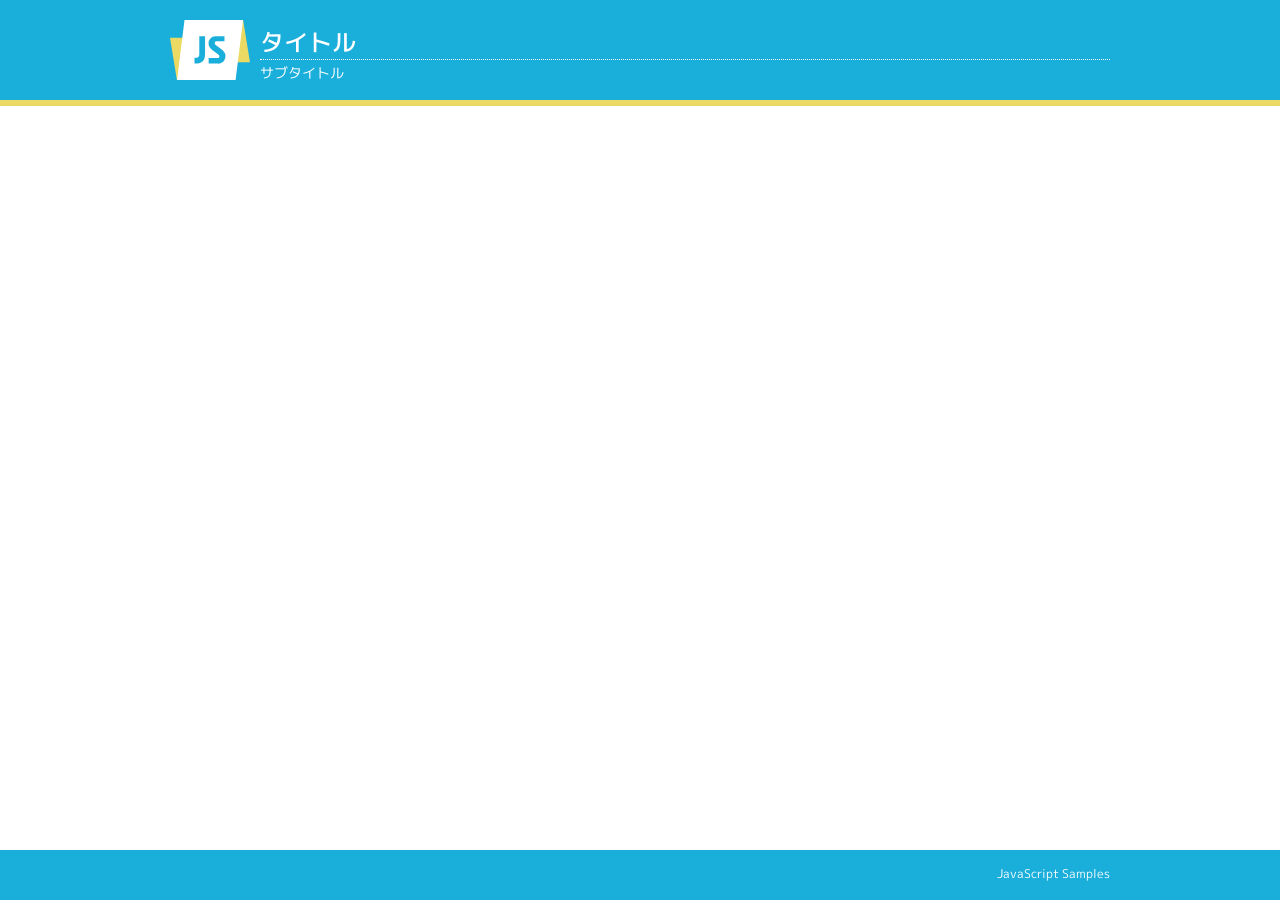
<file: 00_book-js/practice/3-06_while/index.html>
<!doctype html>
<html>
<head>
<meta charset="UTF-8">
<meta name="viewport" content="width=device-width,initial-scale=1">
<title>テンプレート</title>
<link href="../../_common/images/favicon.ico" rel="shortcut icon">
<link href="https://fonts.googleapis.com/css?family=M+PLUS+1p:400,500" rel="stylesheet">
<link href="../../_common/css/style.css" rel="stylesheet">
</head>
<body>
<header>
<div class="container">
<h1>タイトル</h1>
<h2>サブタイトル</h2>
</div><!-- /.container -->
</header>
<main>
<div class="container">
<section>

</section>
</div><!-- /.container -->
</main>
<footer>
<div class="container">
<p>JavaScript Samples</p>
</div><!-- /.container -->
</footer>
<script>
  'use strict';
   let i = 1;
   while(i <= 10){
     console.log(i + '枚');
     i += 1;
   }
</script>
</body>
</html>
</file>
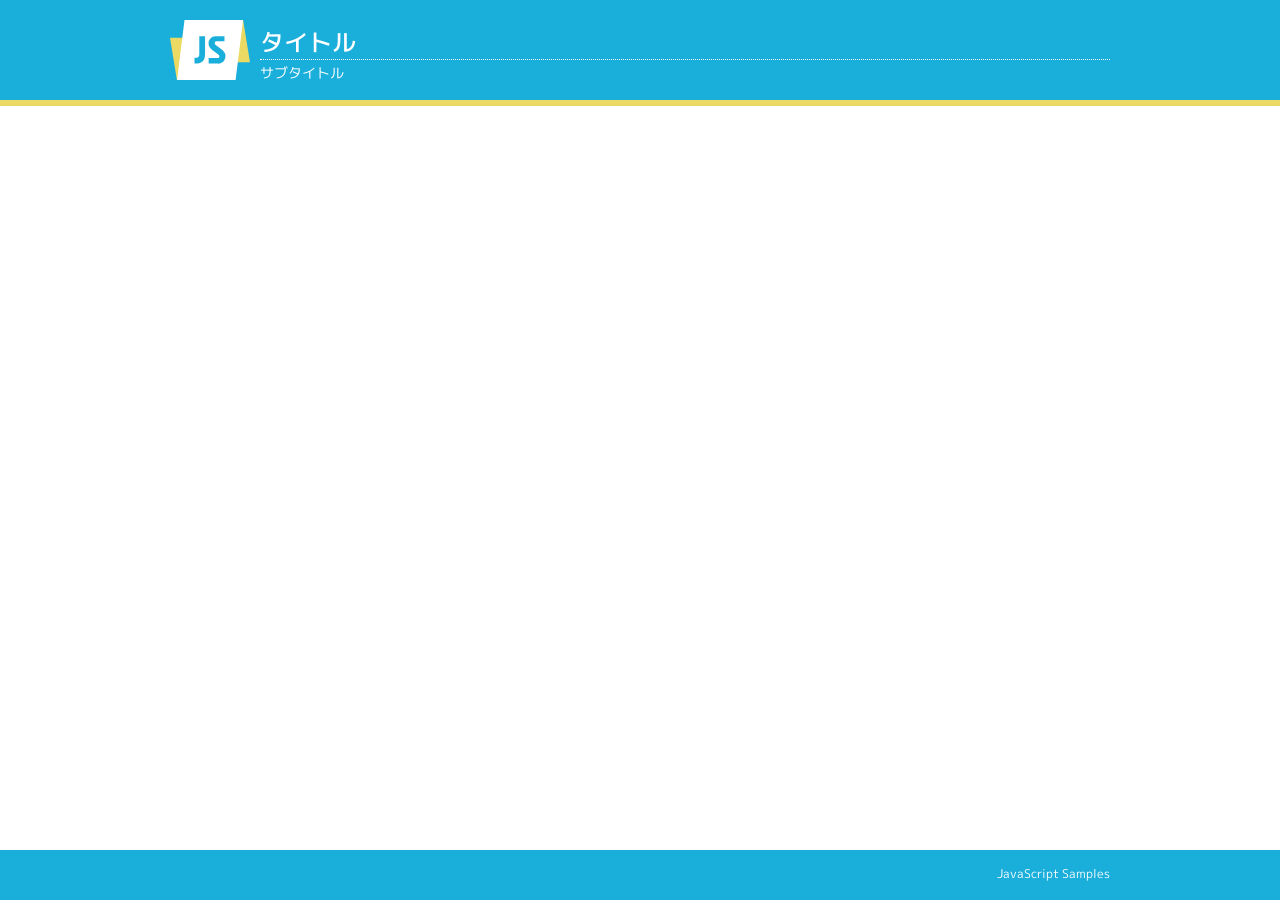
<file: 00_book-js/practice/3-07_monster/index.html>
<!doctype html>
<html>
<head>
<meta charset="UTF-8">
<meta name="viewport" content="width=device-width,initial-scale=1">
<title>テンプレート</title>
<link href="../../_common/images/favicon.ico" rel="shortcut icon">
<link href="https://fonts.googleapis.com/css?family=M+PLUS+1p:400,500" rel="stylesheet">
<link href="../../_common/css/style.css" rel="stylesheet">
</head>
<body>
<header>
<div class="container">
<h1>タイトル</h1>
<h2>サブタイトル</h2>
</div><!-- /.container -->
</header>
<main>
<div class="container">
<section>

</section>
</div><!-- /.container -->
</main>
<footer>
<div class="container">
<p>JavaScript Samples</p>
</div><!-- /.container -->
</footer>
<script>
  'use strict';
   let enemy = 100;

   window.alert('戦闘スタート！');

   while(enemy > 0){
     const test = Math.random()
     console.log(test);

     const attack = Math.floor(test * 30 ) + 1;
     console.log('モンスターに' + attack + 'のダメージ！');
     enemy = enemy - attack;
   }
   console.log('モンスターを倒した！');
</script>
</body>
</html>
</file>
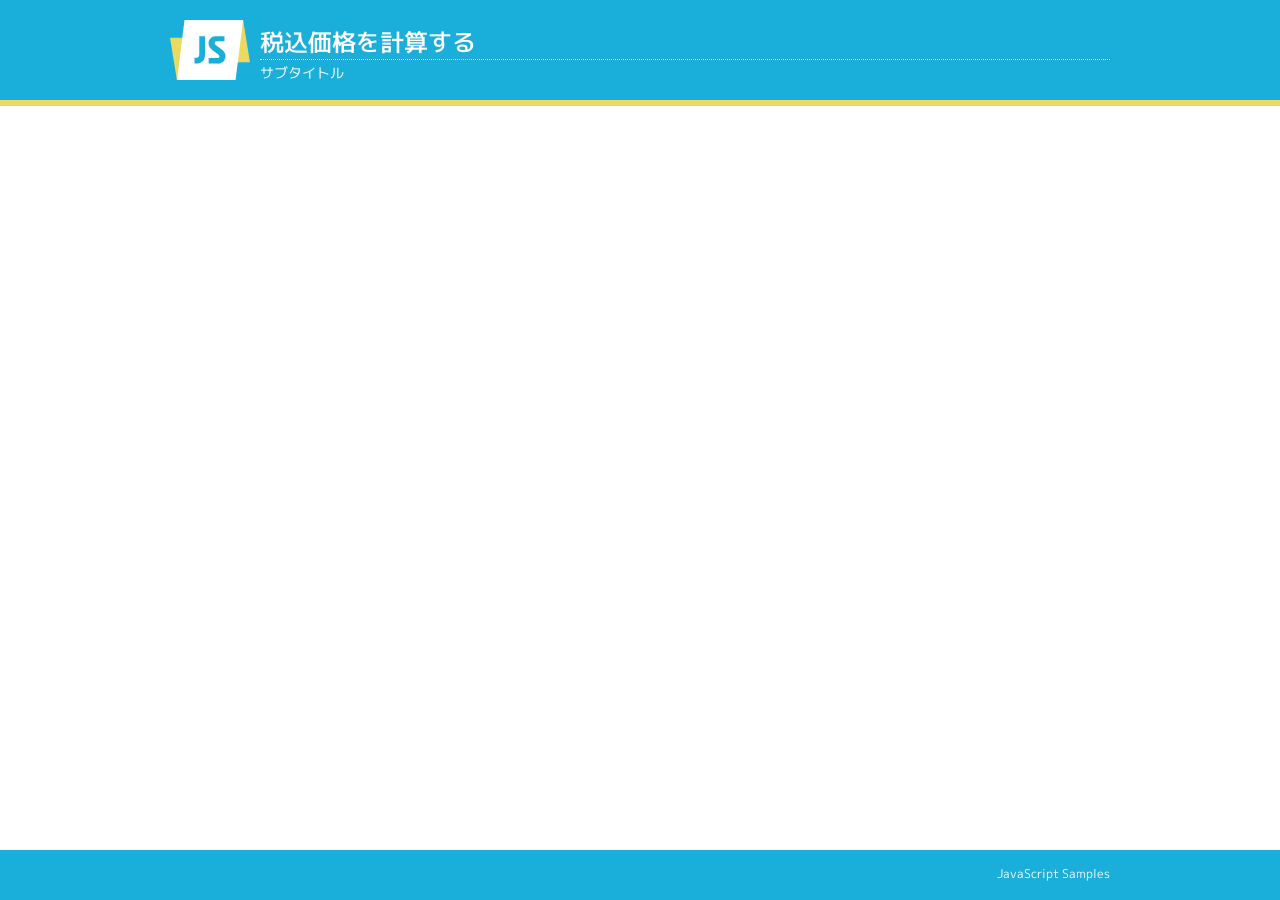
<file: 00_book-js/practice/3-08_function/index.html>
<!doctype html>
<html>
<head>
<meta charset="UTF-8">
<meta name="viewport" content="width=device-width,initial-scale=1">
<title>テンプレート</title>
<link href="../../_common/images/favicon.ico" rel="shortcut icon">
<link href="https://fonts.googleapis.com/css?family=M+PLUS+1p:400,500" rel="stylesheet">
<link href="../../_common/css/style.css" rel="stylesheet">
</head>
<body>
<header>
<div class="container">
<h1>税込価格を計算する</h1>
<h2>サブタイトル</h2>
</div><!-- /.container -->
</header>
<main>
<div class="container">
<section>
</section>
</div><!-- /.container -->
</main>
<footer>
<div class="container">
<p>JavaScript Samples</p>
</div><!-- /.container -->
</footer>
<script>
  'use strict';
   function total(price) {
     const tax = 0.1;
     return price + price * tax;
   }

   console.log('コーヒーメーカーの値段は' + total(8000) + '円です。')
</script>
</body>
</html>
</file>
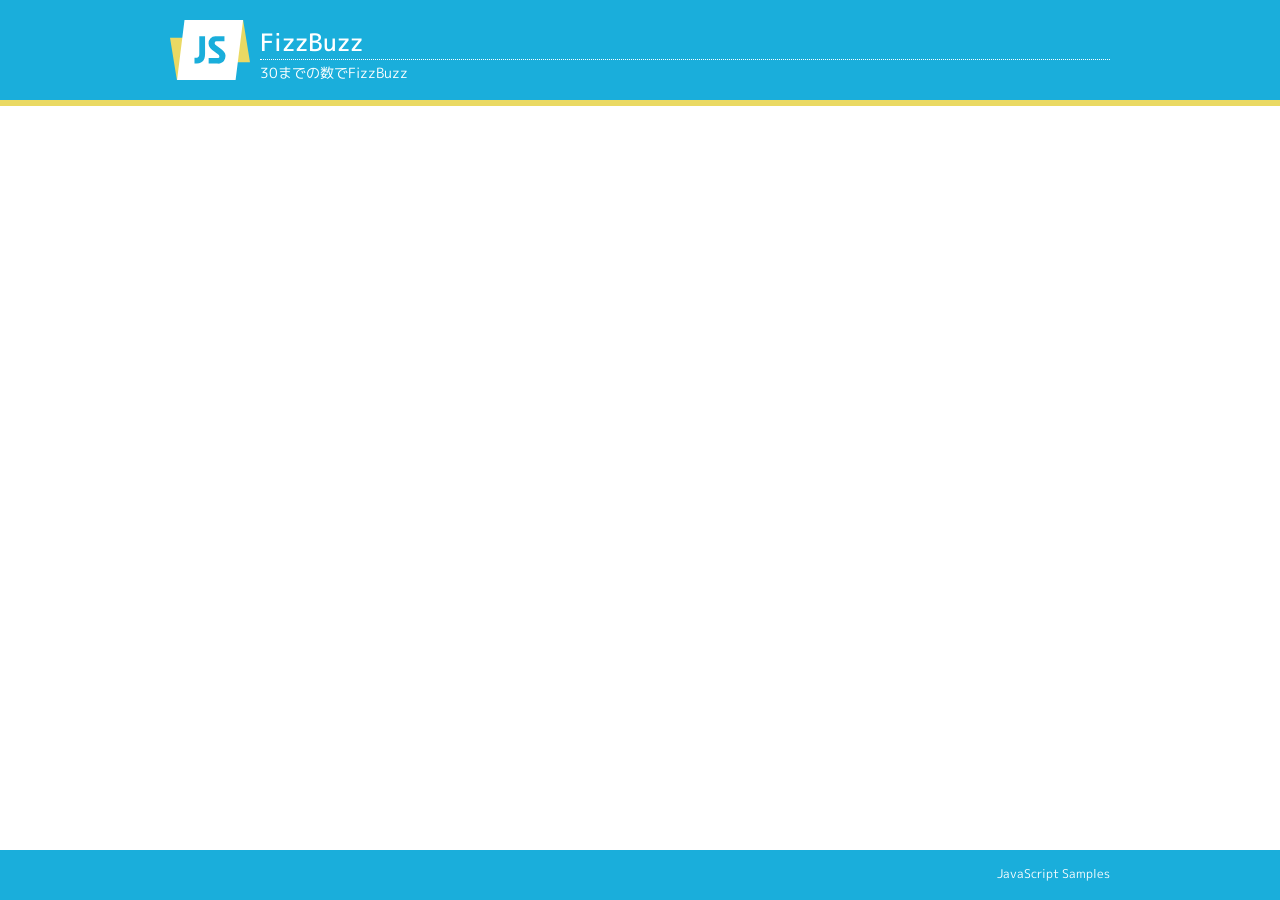
<file: 00_book-js/practice/3-09_fizzbuzz/index.html>
<!doctype html>
<html>
<head>
<meta charset="UTF-8">
<meta name="viewport" content="width=device-width,initial-scale=1">
<title>テンプレート</title>
<link href="../../_common/images/favicon.ico" rel="shortcut icon">
<link href="https://fonts.googleapis.com/css?family=M+PLUS+1p:400,500" rel="stylesheet">
<link href="../../_common/css/style.css" rel="stylesheet">
</head>
<body>
<header>
<div class="container">
<h1>FizzBuzz</h1>
<h2>30までの数でFizzBuzz</h2>
</div><!-- /.container -->
</header>
<main>
<div class="container">
<section>

</section>
</div><!-- /.container -->
</main>
<footer>
<div class="container">
<p>JavaScript Samples</p>
</div><!-- /.container -->
</footer>
<script>
  'use strict';

  function fizzbuzz(num) {
    if (num % 3 === 0 && num % 5 === 0) {
      return 'fizzbuzz';
    } else if (num % 3 === 0){
      return 'fizz!';
    } else if (num % 5 === 0){
      return 'buzz!';
    } else {
      return num;
    }
  }

  console.log(fizzbuzz(15));
</script>
</body>
</html>
</file>
<file: 01_kiso/style.css>
body{ 
  padding: 0;
  margin: 0;
}

section{
  padding: 0 20px;
}

h1{
  font-size: 28px;
  padding: 10px 20px;
  background-color: black;
  color: #fff;
}

h2::before{
  content: "◆";
  font-size: 15px;
  padding-right: 10px;
}

h2{
  font-size: 18px;
}
</file>
<file: 03_prefecturesList/css/style.css>
body {
  margin: 0;
}

p {
  margin: 0;
}

.l-bottom-small {
  margin-bottom: 8px!important;
}

.l-bottom-medium {
  margin-bottom: 16px!important;
}

.l-bottom-large {
  margin-bottom: 24px!important;
}

.l-right-small {
  margin-right: 5px;
}

select {
  -webkit-appearance: none;
  -moz-appearance: none;
  appearance: none;
  border: none;
  outline: none;
  background: transparent;
}

.color-point {
  color: red;
}

.header {
  background-color: steelblue;
}

.header p {
  color: #fff;
  font-size: 18px;
  font-weight: 700;
  text-align: center;
  padding: 12px;
}

.section-container {
  padding: 12px;
}

.prefectures-container {
  border: 1px solid #ccc;
  padding: 12px;
  position: relative;
}

.prefectures-header {
  padding-bottom: 12px;
  font-weight: 700;
  font-size: 16px;
  color: rgb(23, 65, 107);
}

.prefectures-number {
  padding: 2px 4px;
  border-radius: 3px;
  background-color: rgb(23, 65, 107);
  color: #fff;
}

.prefectures-select {
  width: 100%;
  font-size: 16px;
  border: 1px solid #ddd;
  box-shadow: 0 3px 2px -2px #ddd;
  padding: 14px;
  line-height: 1;
  border-radius: 0;
}

.prefectures-select-container {
  position: relative;
}

.prefectures-select-container::after {
  content: "▼";
  color: #999;
  position: absolute;
  top: 14px;
  right: 18px;
  font-size: 12px;
}

.btn-normal {
  padding:5px;
  border-radius: 4px;
  background-color: rgb(23, 65, 107);
  box-shadow: 0 3px 2px -1px #ddd;
  margin: 0 10%;
  text-align: center;
}

.btn-normal button {
  font-size: 16px;
  color: #fff;
  width: 100%;
}

.prefacture-result {
  padding: 12px;
  font-size: 18px;
  font-weight: 800;
  background-color: rgb(255, 252, 221);
}

.result-explanation {
  font-size: 12px;
  background-color: #f8f8f8;
  padding: 6px;
}

.comment {
  font-size: 12px;
  color: #999;
  padding-top: 12px;
}
</file>
<file: 00_book-js/_common/css/style.css>
@charset "UTF-8";

html {
    font-size: 16px;
}
html, body {
    height: 100%;
}
body *, ::before, ::after {
    box-sizing: border-box;
}
body {
    margin: 0;
    font-family: 'M PLUS 1p', sans-serif;
    font-weight: 400;
    background-color: #fff;
    color: #000;
}
.container {
    max-width: 1000px;
    margin: 0 auto;
    padding: 16px;
}
@media (min-width: 768px) {
    .container {
        max-width: 1000px;
        margin: 0 auto;
        padding: 30px;
    }
}
header {
    background-color: #1aaedb;
    border-bottom: #ead963 6px solid;
}
header .container {
    min-height: 60px;
    padding-top: 0;
    padding-bottom: 0;
    padding-left: 76px;
    background-image: url(../images/logo.svg);
    background-repeat: no-repeat;
    background-size: 53px;
    background-position: 16px 10px;
}
@media (min-width: 768px) {
    header .container {
        min-height: 100px;
        padding-left: 120px;
        background-size: 80px;
        background-position: 30px 20px;
    }
}
header .container h1,
header .container h2 {
    margin: 0;
    color: #fff;
    line-height: 1;
}
header .container h1 {
    padding: 15px 0 4px 0;
    border-bottom: 1px dotted #fff;
    font-size: 16px;
    font-weight: 500;
}
header .container h2 {
    padding: 5px 0 0 0;
    font-size: 10px;
    font-weight: 400;
}
@media (min-width: 768px) {
    header .container h1 {
        padding: 30px 0 5px 0;
        font-size: 24px;
    }
    header .container h2 {
        padding: 6px 0 0 0;
        font-size: 14px;
    }
}
main {
    min-height: calc(100% - 156px);
}
main .container {
    margin: 0 auto;
    background-color: #fff;
}
footer {
    background-color: #1aaedb;
}
footer .container {
    min-height: 50px;
    padding-top:10px;
    padding-bottom:10px;
    color: #fff;
    font-size: 12px;
    text-align: right;
}
@media (min-width: 768px) {
    footer .container {
        min-height: 50px;
        padding-top: 15px;
        padding-bottom: 15px;
    }
}
footer .container p {
    margin: 0;
}
a {
    color: #ed8a29;
    text-decoration: none;
}
a:hover {
    color: #ffb974;
    text-decoration: underline;
}
</file>
